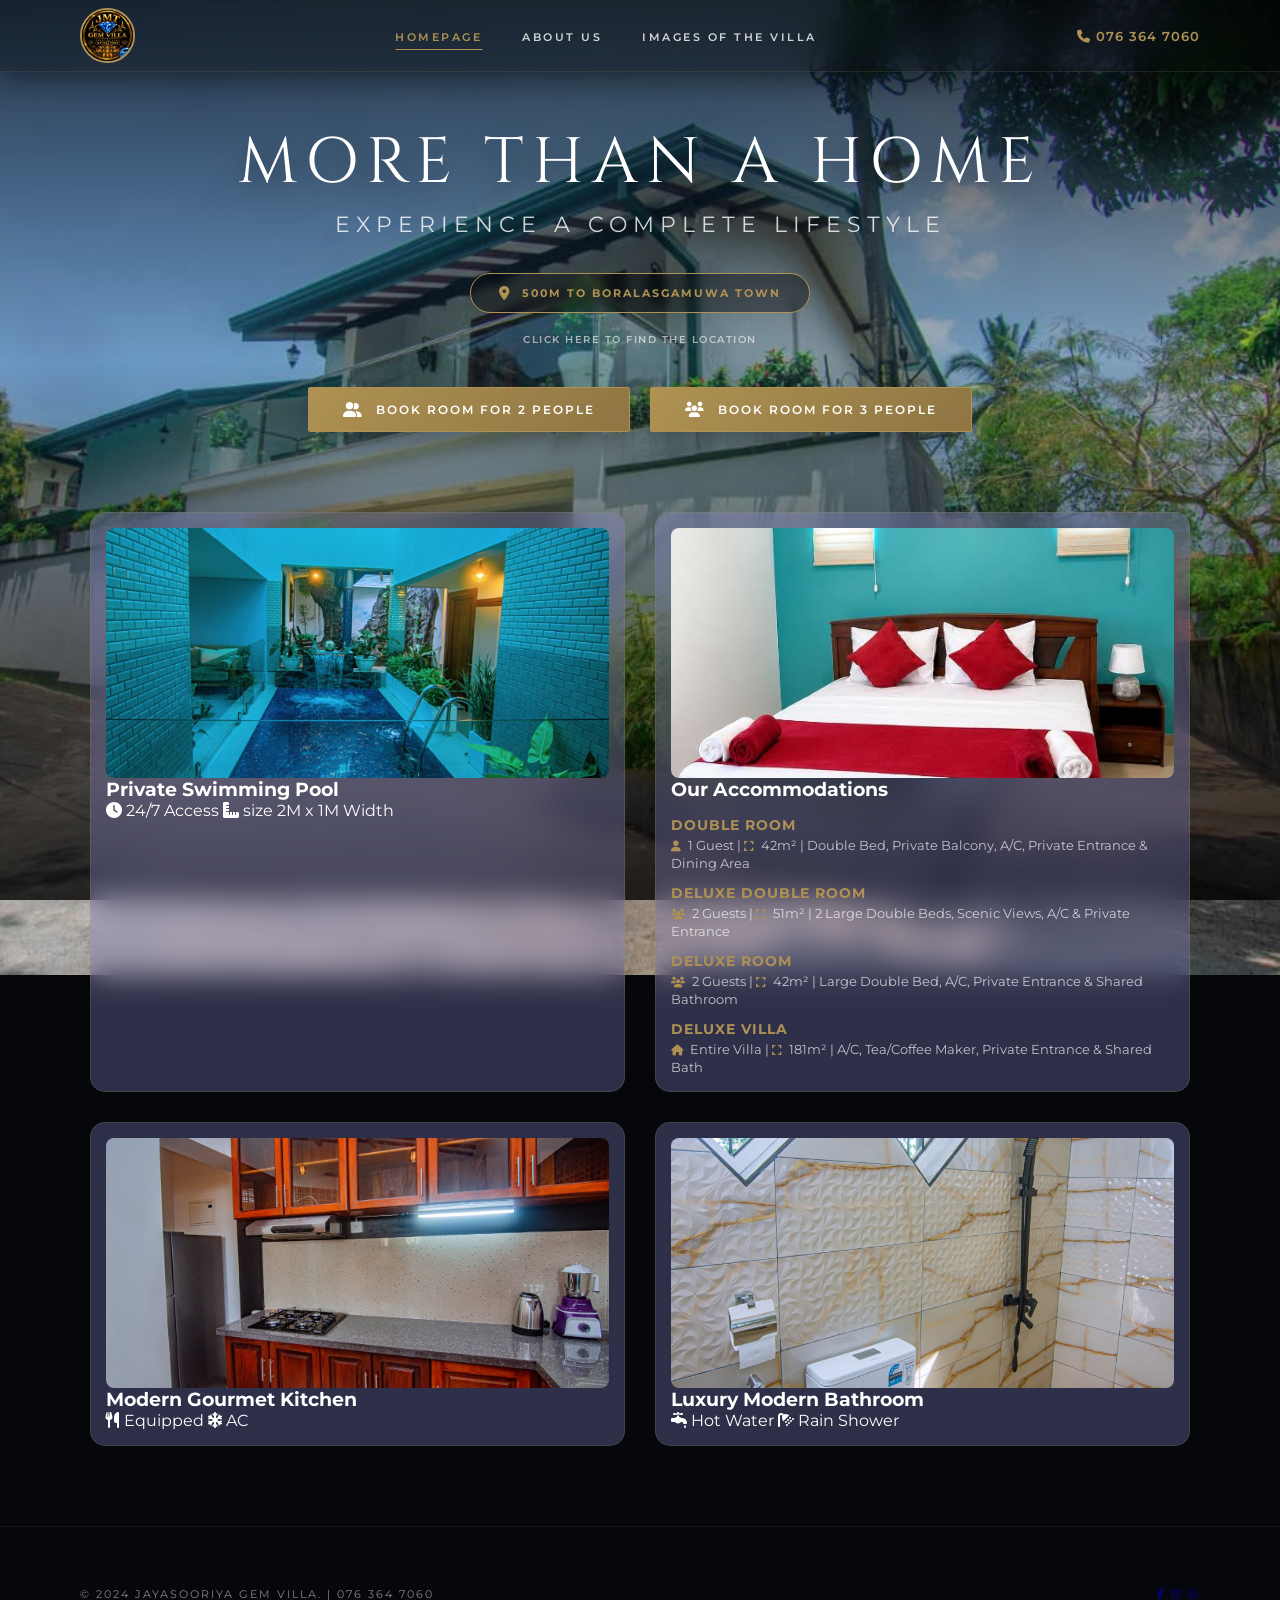
<file: villa-website/index.html>
<!DOCTYPE html>
<html lang="en">
<head>
    <meta charset="UTF-8">
    <meta name="viewport" content="width=device-width, initial-scale=1.0">
    <title>Jayasooriya VILLA | Boralasgamuwa</title>
    <link rel="stylesheet" href="style.css">
    <link rel="stylesheet" href="https://cdnjs.cloudflare.com/ajax/libs/font-awesome/6.4.0/css/all.min.css">
    <link rel="preconnect" href="https://fonts.googleapis.com">
    <link rel="preconnect" href="https://fonts.gstatic.com" crossorigin>
    <link href="https://fonts.googleapis.com/css2?family=Cinzel:wght@400;600&family=Montserrat:wght@300;500;700&display=swap" rel="stylesheet">
</head>
<body>

    <header class="brand-header">
        <div class="header-container">
            <a href="index.html" class="logo-wrapper">
                <img src="logo.jpeg" alt="Jayasooriya GEM VILLA Logo" class="logo-img">
            </a>
            <nav class="main-nav">
                <ul>
                    <li><a href="index.html" class="nav-link active">Homepage</a></li>
                    <li><a href="about.html" class="nav-link">About Us</a></li>
                    <li><a href="#amenities" class="nav-link">Images of the Villa</a></li>
                </ul>
            </nav>
            <div class="header-contact">
                <a href="tel:0763647060" class="contact-link"><i class="fa-solid fa-phone"></i> 076 364 7060</a>
            </div>
        </div>
    </header>

    <div class="banner-container">
        <section class="hero-titles">
            <h1 class="main-title">MORE THAN A HOME</h1>
            <p class="subtitle">Experience a Complete Lifestyle</p>
            <div class="location-badge">
                <i class="fa-solid fa-location-dot"></i>
                <span>500m to Boralasgamuwa Town</span>
            </div>

            <div class="location-action">
                <a href="https://www.google.com/maps/search/?api=1&query=JMT+JEM+Villa,+116,+04B+Dehiwala+Rd,+Boralesgamuwa+10290" target="_blank" class="find-location-btn">Click here to find the location</a>
            </div>

            <div class="booking-cta">
                <a href="#" class="book-btn"><i class="fa-solid fa-user-group"></i> Book Room for 2 People</a>
                <a href="#" class="book-btn"><i class="fa-solid fa-users"></i> Book Room for 3 People</a>
            </div>
        </section>

        <section class="amenities-grid" id="amenities">
            <div class="amenity-card">
                <div class="image-box">
                    <img src="poolfirstimage.jpeg" alt="Private Pool" id="pool-slideshow">
                </div>
                <div class="caption">
                    <h3>Private Swimming Pool</h3>
                    <div class="card-features">
                        <span><i class="fa-solid fa-clock"></i> 24/7 Access</span>
                        <span><i class="fa-solid fa-ruler-combined"></i> size 2M x 1M Width</span>
                    </div>
                </div>
            </div>

            <div class="amenity-card">
                <div class="image-box">
                    <img src="thirdone.jpg" alt="Luxury Bedroom" id="room-slideshow">
                </div>
                <div class="caption">
                <h3>Our Accommodations</h3>
                <div class="room-types">
                    <div class="room-option">
                        <h4>Double Room</h4>
                        <p><i class="fa-solid fa-user"></i> 1 Guest | <i class="fa-solid fa-expand"></i> 42m² | Double Bed, Private Balcony, A/C, Private Entrance & Dining Area</p>
                    </div>
                    <div class="room-option">
                        <h4>Deluxe Double Room</h4>
                        <p><i class="fa-solid fa-users"></i> 2 Guests | <i class="fa-solid fa-expand"></i> 51m² | 2 Large Double Beds, Scenic Views, A/C & Private Entrance</p>
                    </div>
                    <div class="room-option">
                        <h4>Deluxe Room</h4>
                        <p><i class="fa-solid fa-users"></i> 2 Guests | <i class="fa-solid fa-expand"></i> 42m² | Large Double Bed, A/C, Private Entrance & Shared Bathroom</p>
                    </div>
                    <div class="room-option">
                        <h4>Deluxe Villa</h4>
                        <p><i class="fa-solid fa-house"></i> Entire Villa | <i class="fa-solid fa-expand"></i> 181m² | A/C, Tea/Coffee Maker, Private Entrance & Shared Bath</p>
                    </div>
                    </div>
                </div>
            </div>

            <div class="amenity-card">
                <div class="image-box">
                    <img src="Kitchen1.jpeg" alt="Modern Kitchen">
                </div>
                <div class="caption">
                    <h3>Modern Gourmet Kitchen</h3>
                    <div class="card-features">
                        <span><i class="fa-solid fa-utensils"></i> Equipped</span>
                        <span><i class="fa-solid fa-snowflake"></i> AC</span>
                    </div>
                </div>
            </div>

            <div class="amenity-card">
                <div class="image-box">
                    <img src="secondone.jpeg" alt="Luxury Bathroom" id="bathroom-slideshow">
                </div>
                <div class="caption">
                    <h3>Luxury Modern Bathroom</h3>
                    <div class="card-features">
                        <span><i class="fa-solid fa-faucet-drip"></i> Hot Water</span>
                        <span><i class="fa-solid fa-shower"></i> Rain Shower</span>
                    </div>
                </div>
            </div>
        </section>
    </div>

    <!-- Lightbox Modal for Amenity Images -->
    <div id="pool-lightbox" class="lightbox">
        <span class="close-btn" id="lightbox-close">&times;</span>
        <img class="lightbox-content" id="lightbox-img">
        <div class="lightbox-nav">
            <button class="lightbox-btn" id="lightbox-prev"><i class="fa-solid fa-chevron-left"></i></button>
            <button class="lightbox-btn" id="lightbox-next"><i class="fa-solid fa-chevron-right"></i></button>
        </div>
    </div>

    <footer class="main-footer">
        <div class="footer-container">
            <div class="footer-content">
                <p>&copy; 2024 Jayasooriya GEM VILLA. | <a href="tel:0763647060" style="color: inherit; text-decoration: none;">076 364 7060</a></p>
                <div class="social-links">
                    <a href="#" aria-label="Facebook"><i class="fa-brands fa-facebook-f"></i></a>
                    <a href="#" aria-label="Instagram"><i class="fa-brands fa-instagram"></i></a>
                    <a href="https://wa.me/94763647060" target="_blank" aria-label="WhatsApp"><i class="fa-brands fa-whatsapp"></i></a>
                </div>
            </div>
        </div>
    </footer>

    <script>
        const banner = document.querySelector('.banner-container');
        const images = [
            'homefullimage.jpeg',
            'background1.jpeg',
            'background2.jpeg',
            'background3.jpeg'
        ];
        let currentIndex = 0;

        function changeBackground() {
            currentIndex = (currentIndex + 1) % images.length;
            const imageUrl = images[currentIndex];
            // Updated to match the professional dark gradient in style.css
            banner.style.backgroundImage = `linear-gradient(to bottom, rgba(0, 0, 0, 0.7) 0%, rgba(0, 0, 0, 0.1) 40%, rgba(0, 0, 0, 0.8) 100%), url('${imageUrl}')`;
        }

        setInterval(changeBackground, 3000);

        // First Amenity Card Image Slideshow
        const poolImages = [
            'firstone.jpeg',
            'firsttwo.jpeg',
            'firstthree.jpeg'
        ];
        const roomImages = ['thirdone.jpg', 'thirdtwo.jpeg'];
        const bathroomImages = ['secondone.jpeg', 'secondtwo.jpeg', 'secondthree.jpeg'];
        
        const poolImg = document.getElementById('pool-slideshow');
        const roomImg = document.getElementById('room-slideshow');
        const bathroomImg = document.getElementById('bathroom-slideshow');

        const lightbox = document.getElementById('pool-lightbox');
        const lightboxImg = document.getElementById('lightbox-img');
        const closeBtn = document.getElementById('lightbox-close');
        const nextBtn = document.getElementById('lightbox-next');
        const prevBtn = document.getElementById('lightbox-prev');

        let poolIndex = 0;
        let roomIndex = 0;
        let bathroomIndex = 0;
        let activeGallery = null; // Tracks which gallery is open in the lightbox

        function changePoolImage() {
            if (!poolImg) return;
            poolIndex = (poolIndex + 1) % poolImages.length;
            const newSrc = poolImages[poolIndex];
            poolImg.src = newSrc;
            if (lightbox.style.display === 'flex' && activeGallery === 'pool') {
                lightboxImg.src = newSrc;
            }
        }

        setInterval(changePoolImage, 3000);

        function changeRoomImage() {
            if (!roomImg) return;
            roomIndex = (roomIndex + 1) % roomImages.length;
            const newSrc = roomImages[roomIndex];
            roomImg.src = newSrc;
            if (lightbox.style.display === 'flex' && activeGallery === 'room') {
                lightboxImg.src = newSrc;
            }
        }

        setInterval(changeRoomImage, 3000);

        // Lightbox Interactivity
        poolImg.addEventListener('click', () => {
            activeGallery = 'pool';
            lightbox.style.display = 'flex';
            lightboxImg.src = poolImg.src;
        });

        roomImg.addEventListener('click', () => {
            activeGallery = 'room';
            lightbox.style.display = 'flex';
            lightboxImg.src = roomImg.src;
        });

        bathroomImg.addEventListener('click', () => {
            activeGallery = 'bathroom';
            lightbox.style.display = 'flex';
            lightboxImg.src = bathroomImg.src;
        });

        const closeLightbox = () => {
            lightbox.style.display = 'none';
            activeGallery = null;
        };
        closeBtn.onclick = closeLightbox;

        const updateLightbox = (direction) => {
            if (activeGallery === 'pool') {
                poolIndex = (poolIndex + direction + poolImages.length) % poolImages.length;
                const newSrc = poolImages[poolIndex];
                lightboxImg.src = newSrc;
                poolImg.src = newSrc;
            } else if (activeGallery === 'room') {
                roomIndex = (roomIndex + direction + roomImages.length) % roomImages.length;
                const newSrc = roomImages[roomIndex];
                lightboxImg.src = newSrc;
                roomImg.src = newSrc;
            } else if (activeGallery === 'bathroom') {
                bathroomIndex = (bathroomIndex + direction + bathroomImages.length) % bathroomImages.length;
                const newSrc = bathroomImages[bathroomIndex];
                lightboxImg.src = newSrc;
                bathroomImg.src = newSrc;
            }
        };

        nextBtn.onclick = () => updateLightbox(1);
        prevBtn.onclick = () => updateLightbox(-1);

        lightbox.onclick = (e) => {
            if (e.target === lightbox) closeLightbox();
        };

        // Fourth Amenity Card Image Slideshow
        function changeBathroomImage() {
            if (!bathroomImg) return;
            bathroomIndex = (bathroomIndex + 1) % bathroomImages.length;
            const newSrc = bathroomImages[bathroomIndex];
            bathroomImg.src = newSrc;
            if (lightbox.style.display === 'flex' && activeGallery === 'bathroom') {
                lightboxImg.src = newSrc;
            }
        }
        setInterval(changeBathroomImage, 3000);
    </script>
</body>
</html>
</file>
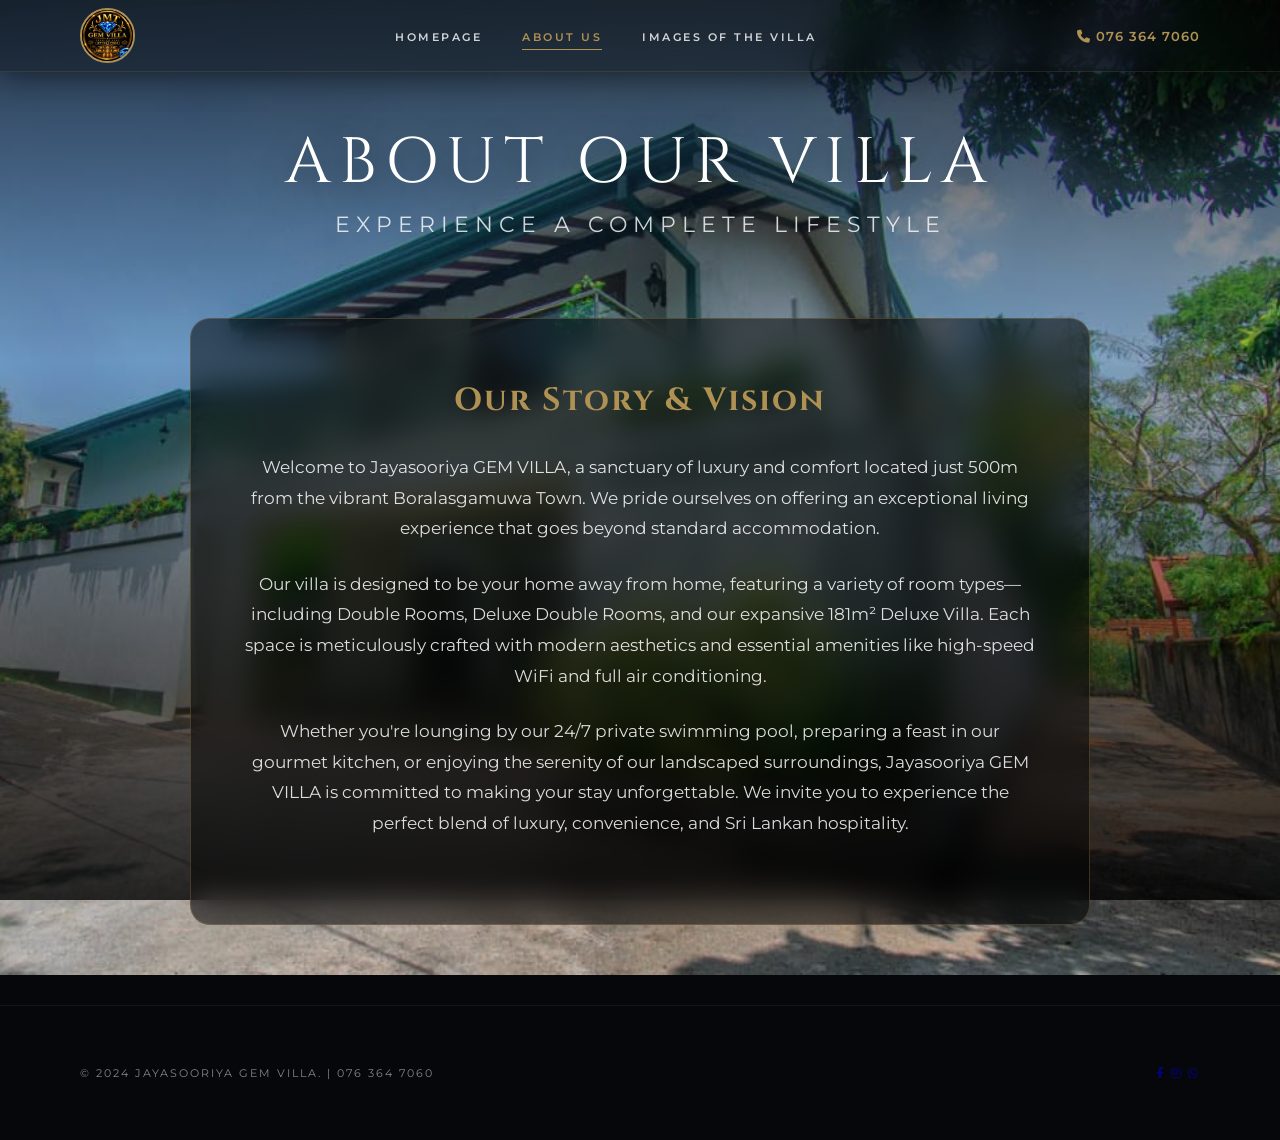
<file: villa-website/about.html>
<!DOCTYPE html>
<html lang="en">
<head>
    <meta charset="UTF-8">
    <meta name="viewport" content="width=device-width, initial-scale=1.0">
    <title>About Us | Jayasooriya VILLA</title>
    <link rel="stylesheet" href="style.css">
    <link rel="stylesheet" href="https://cdnjs.cloudflare.com/ajax/libs/font-awesome/6.4.0/css/all.min.css">
    <link rel="preconnect" href="https://fonts.googleapis.com">
    <link rel="preconnect" href="https://fonts.gstatic.com" crossorigin>
    <link href="https://fonts.googleapis.com/css2?family=Cinzel:wght@400;600&family=Montserrat:wght@300;500;700&display=swap" rel="stylesheet">
</head>
<body>
    <header class="brand-header">
        <div class="header-container">
            <a href="index.html" class="logo-wrapper">
                <img src="logo.jpeg" alt="Jayasooriya GEM VILLA Logo" class="logo-img">
            </a>
            <nav class="main-nav">
                <ul>
                    <li><a href="index.html" class="nav-link">Homepage</a></li>
                    <li><a href="about.html" class="nav-link active">About Us</a></li>
                    <li><a href="index.html#amenities" class="nav-link">Images of the Villa</a></li>
                </ul>
            </nav>
            <div class="header-contact">
                <a href="tel:0763647060" class="contact-link"><i class="fa-solid fa-phone"></i> 076 364 7060</a>
            </div>
        </div>
    </header>

    <div class="banner-container">
        <section class="hero-titles">
            <h1 class="main-title">ABOUT OUR VILLA</h1>
            <p class="subtitle">Experience a Complete Lifestyle</p>
        </section>

        <section class="about-section">
            <h2>Our Story & Vision</h2>
            <p>Welcome to Jayasooriya GEM VILLA, a sanctuary of luxury and comfort located just 500m from the vibrant Boralasgamuwa Town. We pride ourselves on offering an exceptional living experience that goes beyond standard accommodation.</p>
            <p>Our villa is designed to be your home away from home, featuring a variety of room types—including Double Rooms, Deluxe Double Rooms, and our expansive 181m² Deluxe Villa. Each space is meticulously crafted with modern aesthetics and essential amenities like high-speed WiFi and full air conditioning.</p>
            <p>Whether you're lounging by our 24/7 private swimming pool, preparing a feast in our gourmet kitchen, or enjoying the serenity of our landscaped surroundings, Jayasooriya GEM VILLA is committed to making your stay unforgettable. We invite you to experience the perfect blend of luxury, convenience, and Sri Lankan hospitality.</p>
        </section>
    </div>

    <footer class="main-footer">
        <div class="footer-container">
            <div class="footer-content">
                <p>&copy; 2024 Jayasooriya GEM VILLA. | <a href="tel:0763647060" style="color: inherit; text-decoration: none;">076 364 7060</a></p>
                <div class="social-links">
                    <a href="#" aria-label="Facebook"><i class="fa-brands fa-facebook-f"></i></a>
                    <a href="#" aria-label="Instagram"><i class="fa-brands fa-instagram"></i></a>
                    <a href="https://wa.me/94763647060" target="_blank" aria-label="WhatsApp"><i class="fa-brands fa-whatsapp"></i></a>
                </div>
            </div>
        </div>
    </footer>

    <script>
        const banner = document.querySelector('.banner-container');
        const images = [
            'homefullimage.jpeg',
            'background1.jpeg',
            'background2.jpeg',
            'background3.jpeg'
        ];
        let currentIndex = 0;

        function changeBackground() {
            currentIndex = (currentIndex + 1) % images.length;
            const imageUrl = images[currentIndex];
            banner.style.backgroundImage = `linear-gradient(to bottom, rgba(0, 0, 0, 0.7) 0%, rgba(0, 0, 0, 0.1) 40%, rgba(0, 0, 0, 0.8) 100%), url('${imageUrl}')`;
        }

        setInterval(changeBackground, 3000);
    </script>
</body>
</html>
</file>
<file: villa-website/style.css>
/* RESET & VARIABLE DEFINITIONS */
* {
    margin: 0;
    padding: 0;
    box-sizing: border-box;
}

html {
    scroll-behavior: smooth;
}

body {
    background-color: #05070a;
    min-height: 100vh;
    font-family: 'Montserrat', sans-serif;
    color: #ffffff;
}

/* MAIN CANVAS CONTAINER */
.banner-container {
    width: 100%;
    min-height: 100vh;
    background: linear-gradient(to bottom, rgba(0, 0, 0, 0.7) 0%, rgba(0, 0, 0, 0.1) 40%, rgba(0, 0, 0, 0.8) 100%), 
                url('homefullimage.jpeg') no-repeat center center;
    background-size: cover;
    background-attachment: fixed;
    position: relative;
    transition: background-image 0.8s ease-in-out;
    display: flex;
    flex-direction: column;
    justify-content: center;
    align-items: center;
    padding: 120px 20px 80px 20px;
}

/* BRAND HEADER & LOGO DESIGN */
.brand-header {
    position: fixed;
    top: 0;
    width: 100%;
    z-index: 1000;
                                                                                                                                                                                                                                                                                                                                                                                                                                                                                                                                                                                                                                                                                                                                                                                                                                                                                                                                                                                                                                                                                                                                                                                                                                                                                                                                                                                                                                                                                                                                                                                                                                                                                                                                                                                                                                                                                                                                                                                                                                                                                                                                                                                                                                                                                                                                                                                                                                                                                                                                                                                                                                                                                                                                                                                                                                                                                                                                                                                                                                                                                                                                                                                                                                                                                                                                                                                                                                                                                                                                                                                                                                                                                                                                                                                                                                                                                                                                                                                                                                                                                                                                                                                                                                                                                                                                                                                                                                                                                                                                                                                                                                                                                                                                                                                                                                                                                                                                                                                                                                                                                                                                                                                                                                                                                                                                                                                                                                                                                                                                                                                                                                                                                                                                                                                                                                                                                                                                                                                                                                                                                                                                                                                                                                                                                                                                                                                                                                                                                                                                                                                                                                                                                                                                                                                                                                                                                                                                                                                                                                                                                                                                                                                                                                                                                                                                                                                                                                                                                                                                                                                                                                                                                                                                                                                                                                                                                                                                                                                                                                                                                                                                                                                                                                                                                                                                                                                                                                                                                                                                                                                                                                                                                                                                                                                                                                                                                                                                                                                                                                                                                                                                                                                                                                                                                                                                                                                                                                                                                                                                                                                                                                                                                                                                                                                                                                                                                                                                                                                                                                                                                                                                                                                                                                                                                                                                                                                                                                                                                                                                                                                                                                                                                                                                                                                                                                                                                                                                                                                                                                                                                                                                                                                                                                                                                                                                                                                                                                                                                                                                                                                                                                                                                                                                                                                                                                                                                                                                                                                                                                                                                                                                                                                                                                                                                                                                                                                                                                                                                                                                                                                                                                                                                                                                                                                                                                                                                                                                                                                                                                                                                                                                                                                                                                                                                                                                                                                                                                                                                                                                                                                                                                                                                                                                                                                                                                                                                                                                                                                                                                                                                                                                                                                                                                                                                                                                                                                                                                                                                                                                                                                                                                                                                                                                                                                                                                                                                                                                                                                                                                                                                                                                                                                                                                                                                                                                                                                                                                                                                                                                                                                                                                                                                                                                                                                                                                                                                                                                                                                                                                                                                                                                                                                                                                                                                                                                                                                                                                                                                                                                                                                                                                                                                                                                                                                                                                                                                                                                                                                                                                                                                                                                                                                                                                                                                                                                                                                                                                                                                                                                                                                                                                                                                                                                                                                                                                                                                                                                                                                                                                                                                                                                                                                                                                                                                                                                                                                                                                                                                                                                                                                                                                                                                                                                                                                                                                                                                                                                                                                                                                                                                                                                                                                                                                                                                                                                                                                                                                                                                                                                                                                                                                                                                                                                                                                                                                                                                                                                                                                                                                                                                                                                                                                                                                                                                                                                                                                                                                                                                                                                                                                                                                                                                                                                                                                                                                                                                                                                                                                                                                                                                                                                                                                                                                                                                                                                                                                                                                                                                                                                                                                                                                                                                                                                                                                                                                                                                                                                                                                                                                                                                                                                                                                                                                                                                                                                                                                                                                                                                                                                                                                                                                                                                                                                                                                                                                                                                                                                                                                                                                                                                                                                                                                                                                                                                                                                                                                                                                                                                                                                                                                                                                                                                                                                                                                                                                                                                                                                                                                                                                                                                                                                                                                                                                                                                                                                                                                                                                                                                                                                                                                                                                                                                                                                                                                                                                                                                                                                                                                                                                                                                                                                                                                                                                                                                                                                                                                                                                                                                                                                                                                                                                                                                                                                                                                                                                                                                                                                                                                                                                                                                                                                                                                                                                                                                                                                                                                                                                                                                                                                                                                                                                                                                                                                                                                                                                                                                                                                                                                                                                                                                                                                                                                                                                                                                                                                                                                                                                                                                                                                                                                                                                                                                                                                                                                                                                                                                                                                                                                                                                                                                                                                                                                                                                                                                                                                                                                                                                                                                                                                                                                                                                                                                                                                                                                                                                                                                                                                                                                                                                                                                                                                                                                                                                                                                                                                                                                                                                                                                                                                                                                                                                                                                                                                                                                                                                                                                                                                                                                                                                                                                                                                                                                                                                                                                                                                                                                                                                                                                                                                                                                                                                                                                                                                                                                                                                                                                                                                                                                                                                                                                                                                                                                                                                                                                                                                                                                                                                                                                                                                                                                                                                                                                                                                                                                                                                                                                                                                                                                                                                                                                                                                                                                                                                                                                                                                                                                                                                                                                                                                                                                                                                                                                                                                                                                                                                                                                                                                                                                                                                                                                                                                                                                                                                                                                                                                                                                                                                                                                                                                                                                                                                                                                                                                                                                                                                                                                                                                                                                                                                                                                                                                                                                                                                                                                                                                                                                                                                                                                                                                                                                                                                                                                                                                                                                                                                                                                                                                                                                                                                                                                                                                                                                                                                                                                                                                                                                                                                                                                                                                                                                                                                                                                                                                                                                                                                                                                                                                                                                                                                                                                                                                                                                                                                                                                                                                                                                                                                                                                                                                                                                                                                                                                                                                                                                                                                                                                                                                                                                                            background: rgba(5, 7, 10, 0.85);
    background: rgba(0, 0, 0, 0.3);
    backdrop-filter: blur(20px);
    -webkit-backdrop-filter: blur(20px);
    border-bottom: 1px solid rgba(175, 146, 83, 0.15);
    padding: 12px 0;
    box-shadow: 0 4px 30px rgba(0, 0, 0, 0.5);
    padding: 8px 0;
}

.header-container {
    max-width: 1200px;
    margin: 0 auto;
    padding: 0 40px;
    display: flex;
    justify-content: space-between;
    align-items: center;
}

/* NAVIGATION STYLES */
.main-nav ul {
    display: flex;
    list-style: none;
    gap: 40px;
}

.main-nav .nav-link {
    color: rgba(255, 255, 255, 0.8);
    text-decoration: none;
    font-size: 11px;
    font-weight: 600;
    text-transform: uppercase;
    letter-spacing: 2.5px;
    transition: all 0.3s ease;
    position: relative;
}

.main-nav .nav-link:hover,
.main-nav .nav-link.active {
    color: #af9253;
}

.main-nav .nav-link::after {
    content: '';
    position: absolute;
    bottom: -6px;
    left: 50%;
    width: 0;
    height: 1px;
    background-color: #af9253;
    transition: all 0.3s ease;
    transform: translateX(-50%);
}

.main-nav .nav-link:hover::after,
.main-nav .nav-link.active::after {
    width: 100%;
}

.contact-link {
    color: #af9253;
    text-decoration: none;
    font-weight: 600;
    font-size: 13px;
    letter-spacing: 1px;
    transition: color 0.3s ease;
}

.contact-link:hover {
    color: #ffffff;
}

.logo-wrapper {
    display: flex;
    align-items: center;
    text-decoration: none;
}

.logo-img {
    height: 80px;
    height: 55px;
    width: auto;
    border-radius: 50%;
    border: 2px solid #af9253;
    transition: transform 0.3s ease;
}

.logo-img:hover {
    transform: scale(1.05);
}

/* TYPOGRAPHY HERO AREA */
.hero-titles {
    text-align: center;
    margin-bottom: 80px;
    z-index: 2;
    animation: fadeInUp 1s ease-out;
}

.main-title {
    font-family: 'Cinzel', serif;
    color: #ffffff;
    font-size: 64px;
    font-weight: 400;
    letter-spacing: 8px;
    text-shadow: 0 10px 30px rgba(0, 0, 0, 0.5);
    margin-bottom: 5px;
}

.subtitle {
    color: #ffffff;
    font-size: 22px;
    font-weight: 400;
    letter-spacing: 6px;
    text-transform: uppercase;
    opacity: 0.8;
}

.location-badge {
    display: inline-flex;
    align-items: center;
    gap: 10px;
    margin-top: 35px;
    padding: 12px 28px;
    background: rgba(0, 0, 0, 0.4);
    backdrop-filter: blur(5px);
    border: 1px solid #af9253;
    border-radius: 40px;
    color: #af9253;
    font-size: 11px;
    font-weight: 700;
    letter-spacing: 2px;
    text-transform: uppercase;
}

.location-badge i {
    font-size: 14px;
}

.location-action {
    margin-top: 15px;
}

.find-location-btn {
    color: rgba(255, 255, 255, 0.6);
    text-decoration: none;
    font-size: 10px;
    font-weight: 600;
    letter-spacing: 1.5px;
    text-transform: uppercase;
    transition: color 0.3s ease;
}

.find-location-btn:hover {
    color: #af9253;
}

.booking-cta {
    display: flex;
    justify-content: center;
    gap: 20px;
    margin-top: 40px;
}

.book-btn {
    display: inline-flex;
    align-items: center;
    gap: 12px;
    background: linear-gradient(135deg, #af9253 0%, #8e7542 100%);
    color: #ffffff;
    text-decoration: none;
    padding: 14px 34px;
    border-radius: 2px;
    font-size: 12px;
    font-weight: 600;
    text-transform: uppercase;
    letter-spacing: 2px;
    transition: all 0.3s ease;
    border: 1px solid #af9253;
    box-shadow: 0 10px 20px rgba(0, 0, 0, 0.2);
}

.book-btn:hover {
    background: transparent;
    color: #af9253;
    transform: translateY(-3px);
    box-shadow: 0 15px 30px rgba(175, 146, 83, 0.2);
}

.book-btn i {
    font-size: 15px;
}

/* AMENITIES FLOATING PERSPECTIVE ROW */
.amenities-grid {
    display: grid;
    grid-template-columns: repeat(2, 1fr);
    gap: 30px;
    width: 100%;
    max-width: 1100px;
    z-index: 3;
    animation: fadeInUp 1s ease-out 0.5s backwards;
}

.amenity-card {
    background: rgba(144, 144, 222, 0.299);
    backdrop-filter: blur(15px);
    border: 1px solid rgba(175, 146, 83, 0.2);
    display: flex;
    flex-direction: column;
    padding: 15px;
    border-radius: 15px;
    transition: all 0.5s ease;
}

.amenity-card:hover {
    background: rgba(255, 255, 255, 0.08);
    border-color: #af9253;
}

.amenity-card .image-box {
    width: 100%;
    height: 250px;
    overflow: hidden;
    border-radius: 8px;
}

#pool-slideshow, #bathroom-slideshow {
    cursor: pointer;
    transition: transform 0.6s cubic-bezier(0.165, 0.84, 0.44, 1);
}

#pool-slideshow:hover, #bathroom-slideshow:hover {
    transform: scale(1.1);
    filter: brightness(1.1);
}

.amenity-card .image-box img {
    width: 100%;
    height: 100%;
    object-fit: cover;
}

/* ROOM TYPES STYLING */
.room-types {
    margin-top: 15px;
    display: flex;
    flex-direction: column;
    gap: 12px;
    text-align: left;
}

.room-option h4 {
    color: #af9253;
    font-size: 14px;
    text-transform: uppercase;
    margin-bottom: 3px;
    letter-spacing: 1px;
}

.room-option p {
    font-size: 12.5px;
    line-height: 1.4;
    color: rgba(255, 255, 255, 0.7);
}

.room-option p i {
    color: #af9253;
    margin-right: 4px;
    font-size: 11px;
}

/* ABOUT PAGE STYLING */
.about-section {
    max-width: 900px;
    margin: 0 auto;
    background: rgba(0, 0, 0, 0.5);
    backdrop-filter: blur(15px);
    -webkit-backdrop-filter: blur(15px);
    border: 1px solid rgba(175, 146, 83, 0.3);
    padding: 60px 50px;
    border-radius: 20px;
    text-align: center;
    animation: fadeInUp 1s ease-out 0.3s backwards;
}

.about-section h2 {
    color: #af9253;
    font-family: 'Cinzel', serif;
    font-size: 32px;
    margin-bottom: 30px;
    letter-spacing: 2px;
}

.about-section p {
    font-size: 17px;
    line-height: 1.8;
    color: rgba(255, 255, 255, 0.85);
    margin-bottom: 25px;
}

/* FOOTER STYLING */
.main-footer {
    background: #05070a;
    width: 100%;
    padding: 60px 0;
    border-top: 1px solid rgba(175, 146, 83, 0.1);
}

.footer-container {
    max-width: 1200px;
    margin: 0 auto;
    padding: 0 40px;
}

.footer-content {
    display: flex;
    justify-content: space-between;
    align-items: center;
    opacity: 0.5;
    font-size: 11px;
    letter-spacing: 2px;
    text-transform: uppercase;
}

/* LIGHTBOX MODAL STYLES */
.lightbox {
    display: none;
    position: fixed;
    z-index: 3000;
    top: 0;
    left: 0;
    width: 100%;
    height: 100%;
    background: rgba(0, 0, 0, 0.95);
    backdrop-filter: blur(20px);
    flex-direction: column;
    justify-content: center;
    align-items: center;
    padding: 20px;
    animation: fadeIn 0.4s ease;
}

.lightbox-content {
    max-width: 90%;
    max-height: 75vh;
    border: 1px solid #af9253;
    box-shadow: 0 0 60px rgba(175, 146, 83, 0.4);
    object-fit: contain;
}

.close-btn {
    position: absolute;
    top: 40px;
    right: 50px;
    font-size: 45px;
    color: #af9253;
    cursor: pointer;
    transition: 0.3s;
}

.close-btn:hover { color: #ffffff; }

.lightbox-nav {
    display: flex;
    gap: 30px;
    margin-top: 40px;
}

.lightbox-btn {
    background: transparent;
    border: 1px solid #af9253;
    color: #af9253;
    padding: 12px 30px;
    font-size: 20px;
    cursor: pointer;
    transition: all 0.3s;
}

.lightbox-btn:hover {
    background: #af9253;
    color: #ffffff;
}

/* ANIMATIONS */
@keyframes fadeInUp {
    from {
        opacity: 0;
        transform: translateY(40px);
    }
    to {
        opacity: 1;
        transform: translateY(0);
    }
}

@keyframes fadeIn {
    from { opacity: 0; }
    to { opacity: 1; }
}

/* RESPONSIVE TWEAKS FOR MOBILE COMPATIBILITY */
@media(max-width: 768px) {
    body {
        padding: 0;
    }
    .banner-container {
        height: auto;
        min-height: 100vh;
        gap: 50px;
    }
    .amenities-grid {
        grid-template-columns: repeat(2, 1fr);
        gap: 14px;
    }
    .main-title {
        font-size: 38px;
    }
    .subtitle {
        font-size: 18px;
    }
    .footer-content {
        flex-direction: column;
        gap: 20px;
        text-align: center;
    }
    .main-nav {
        display: none; /* Hiding nav on mobile for now to prevent overlap, can be converted to hamburger */
    }
    .booking-cta {
        flex-direction: column;
        padding: 0 20px;
    }
    .about-section {
        padding: 40px 20px;
        margin: 0 15px;
    }
    .about-section h2 {
        font-size: 24px;
    }
    .about-section p {
        font-size: 15px;
    }
}
</file>
